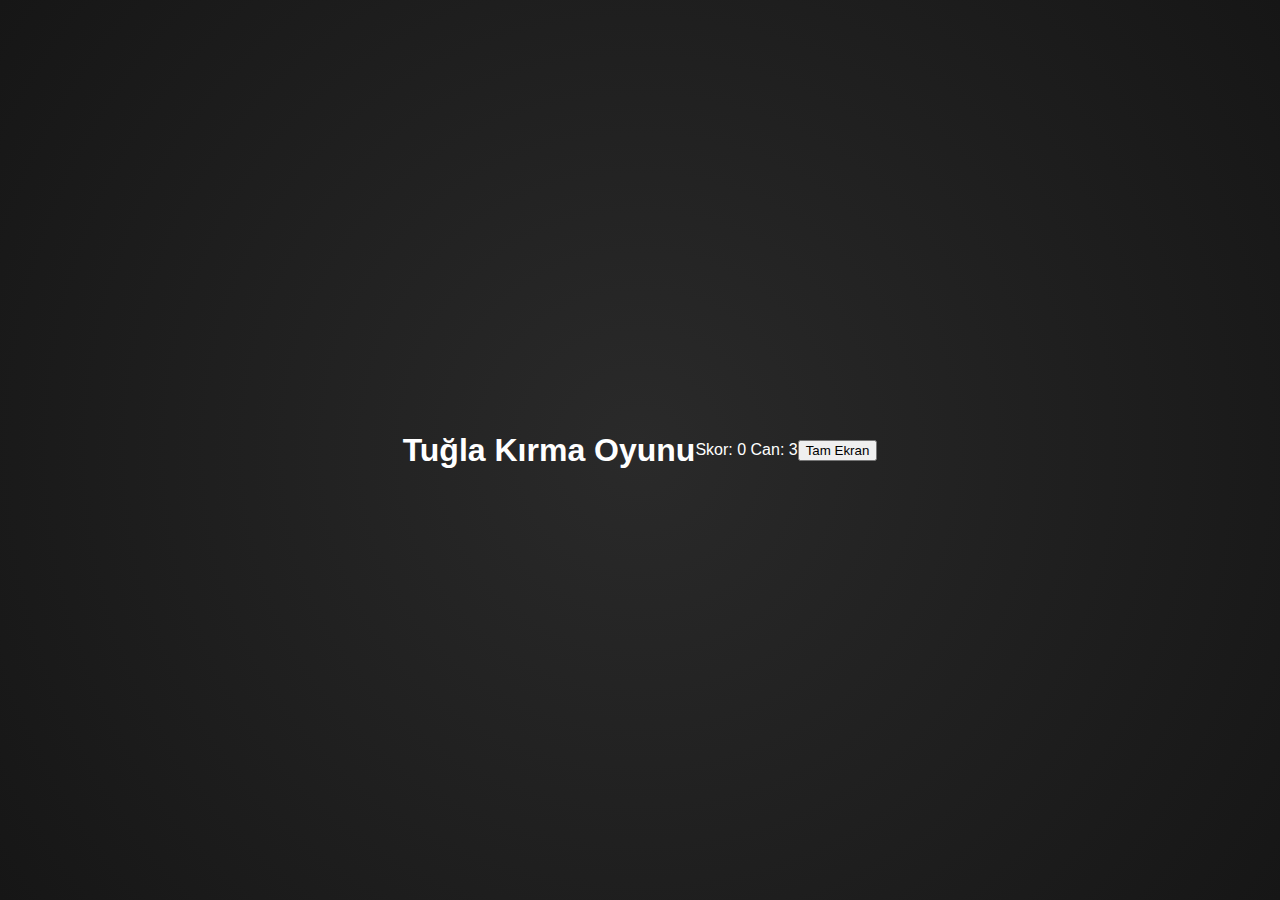
<file: Brick breaker game/index.html>
<!DOCTYPE html>
<html lang="tr">
<head>
    <meta charset="UTF-8">
    <meta name="viewport" content="width=device-width, initial-scale=1.0">
    <title>Brick Breaker Game</title>
    <link rel="stylesheet" href="style.css">
</head>
<body>
    <div class="game-container">
        <h1>Tuğla Kırma Oyunu</h1>
        <canvas id="gameCanvas"></canvas>
        <div class="score-board">
            <span id="score">Skor: 0</span>
            <span id="lives">Can: 3</span>
        </div>
        <button id="restartBtn" style="display:none;">Yeniden Başlat</button>
        <button id="fullscreenBtn">Tam Ekran</button>
    </div>
    <script src="script.js"></script>
</body>
</html>
</file>
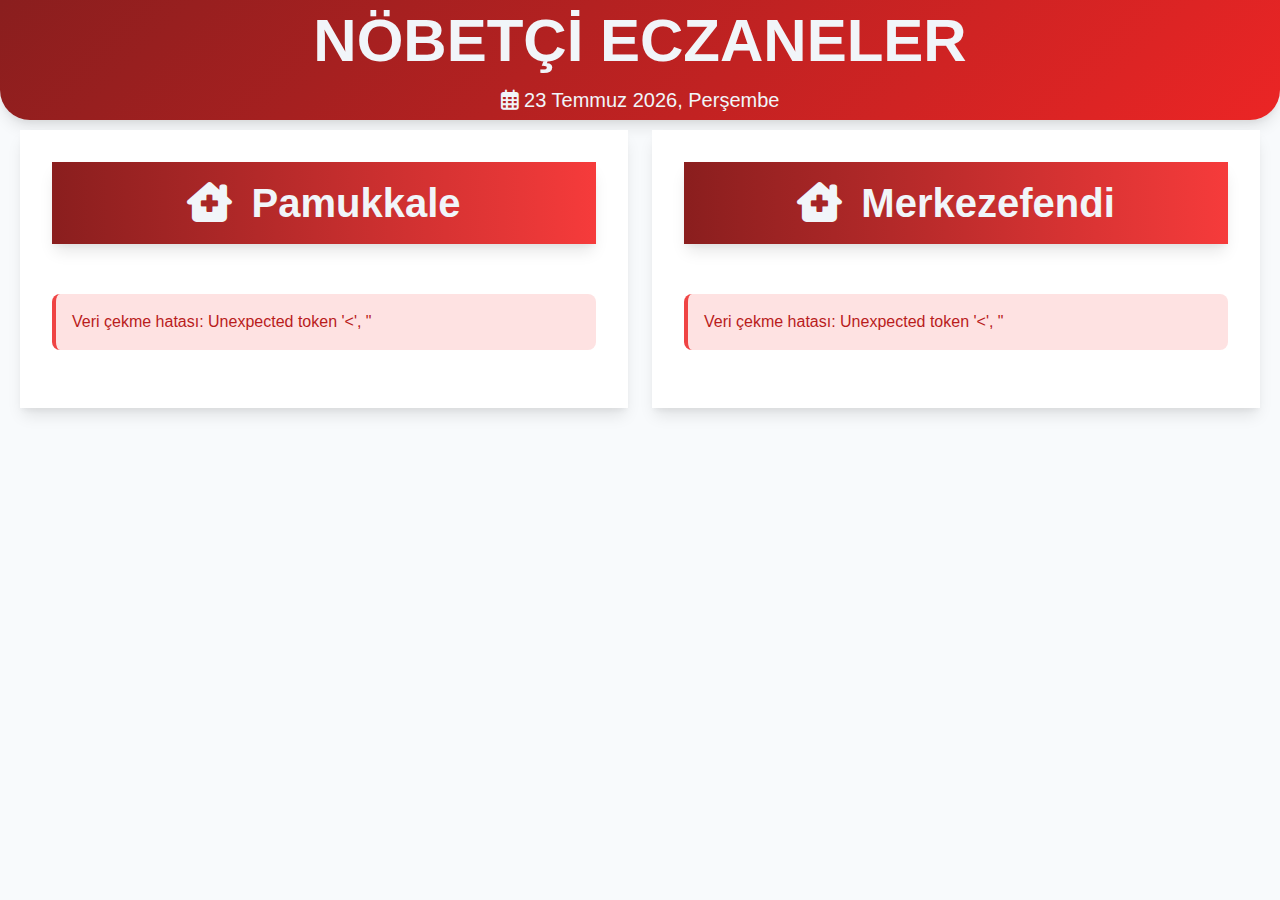
<file: Denizli on duty pharmacies web app/index.html>
<!DOCTYPE html>
<html lang="tr">

<head>
    <meta charset="UTF-8">
    <meta name="viewport" content="width=device-width, initial-scale=1.0">
    <title>Nöbetçi Eczaneler - Denizli</title>
    <link href="https://cdn.jsdelivr.net/npm/bootstrap@5.3.0/dist/css/bootstrap.min.css" rel="stylesheet">
    <link href="https://cdnjs.cloudflare.com/ajax/libs/font-awesome/6.0.0-beta3/css/all.min.css" rel="stylesheet">
    <link rel="stylesheet" href="style.css">
</head>

<body>
    <div class="header">
        <div class="container">
            <h1>NÖBETÇİ ECZANELER</h1>
            <div class="date-display" id="current-date">
                <i class="far fa-calendar-alt"></i> <span id="date-text">12 Mart 2025, Çarşamba</span>
            </div>
        </div>
    </div>

    <div class="content-container">
        <div class="row">
            <!-- Sol Pamukkale -->
            <div class="col-lg-6 mb-4">
                <div class="district-container">
                    <div class="district-header">
                        <h2><i class="fas fa-clinic-medical"></i> Pamukkale </h2>
                    </div>
                    <div id="pamukkale-eczane-container" class="eczane-listesi">
                        <div class="loading">
                            <i class="fas fa-spinner fa-pulse"></i>
                            <p>Eczaneler yükleniyor...</p>
                        </div>
                    </div>
                </div>
            </div>

            <!-- Sağ Merkezefendi -->
            <div class="col-lg-6 mb-4">
                <div class="district-container">
                    <div class="district-header">
                        <h2><i class="fas fa-clinic-medical"></i> Merkezefendi </h2>
                    </div>
                    <div id="merkezefendi-eczane-container" class="eczane-listesi">
                        <div class="loading">
                            <i class="fas fa-spinner fa-pulse"></i>
                            <p>Eczaneler yükleniyor...</p>
                        </div>
                    </div>
                </div>
            </div>
        </div>
    </div>

    <script src="https://cdn.jsdelivr.net/npm/@popperjs/core@2.11.6/dist/umd/popper.min.js"></script>
    <script src="https://cdn.jsdelivr.net/npm/bootstrap@5.3.0/dist/js/bootstrap.min.js"></script>
    <script src="script.js"></script>
</body>

</html>
</file>
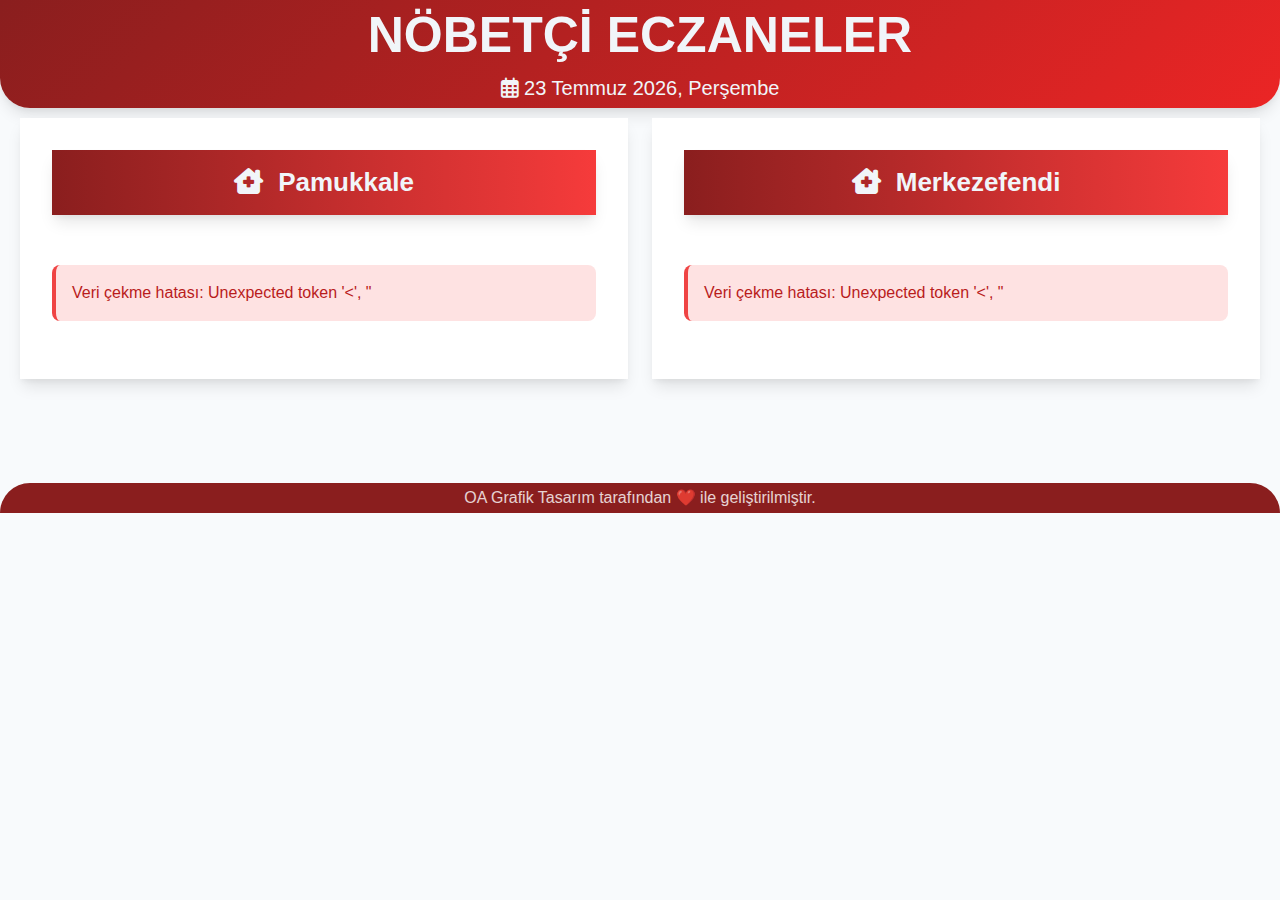
<file: Nöbetçi eczaneler/index.html>
<!DOCTYPE html>
<html lang="tr">

<head>
    <meta charset="UTF-8">
    <meta name="viewport" content="width=device-width, initial-scale=1.0">
    <title>Nöbetçi Eczaneler - Denizli</title>
    <link href="https://cdn.jsdelivr.net/npm/bootstrap@5.3.0/dist/css/bootstrap.min.css" rel="stylesheet">
    <link href="https://cdnjs.cloudflare.com/ajax/libs/font-awesome/6.0.0-beta3/css/all.min.css" rel="stylesheet">
    <link rel="stylesheet" href="style.css">
</head>

<body>
    <div class="header">
        <div class="container">
            <h1>NÖBETÇİ ECZANELER</h1>
            <div class="date-display" id="current-date">
                <i class="far fa-calendar-alt"></i> <span id="date-text">12 Mart 2025, Çarşamba</span>
            </div>
        </div>
    </div>

    <div class="content-container">
        <div class="row">
            <!-- Sol Pamukkale -->
            <div class="col-lg-6 mb-4">
                <div class="district-container">
                    <div class="district-header">
                        <h2><i class="fas fa-clinic-medical"></i> Pamukkale </h2>
                    </div>
                    <div id="pamukkale-eczane-container" class="eczane-listesi">
                        <div class="loading">
                            <i class="fas fa-spinner fa-pulse"></i>
                            <p>Eczaneler yükleniyor...</p>
                        </div>
                    </div>
                </div>
            </div>

            <!-- Sağ Merkezefendi -->
            <div class="col-lg-6 mb-4">
                <div class="district-container">
                    <div class="district-header">
                        <h2><i class="fas fa-clinic-medical"></i> Merkezefendi </h2>
                    </div>
                    <div id="merkezefendi-eczane-container" class="eczane-listesi">
                        <div class="loading">
                            <i class="fas fa-spinner fa-pulse"></i>
                            <p>Eczaneler yükleniyor...</p>
                        </div>
                    </div>
                </div>
            </div>
        </div>
    </div>

    <div class="footer">
        <div class="container">
            <p>OA Grafik Tasarım tarafından ❤️ ile geliştirilmiştir.</p>
        </div>
    </div>

    <script src="https://cdn.jsdelivr.net/npm/@popperjs/core@2.11.6/dist/umd/popper.min.js"></script>
    <script src="https://cdn.jsdelivr.net/npm/bootstrap@5.3.0/dist/js/bootstrap.min.js"></script>
    <script src="script.js"></script>
</body>

</html>
</file>
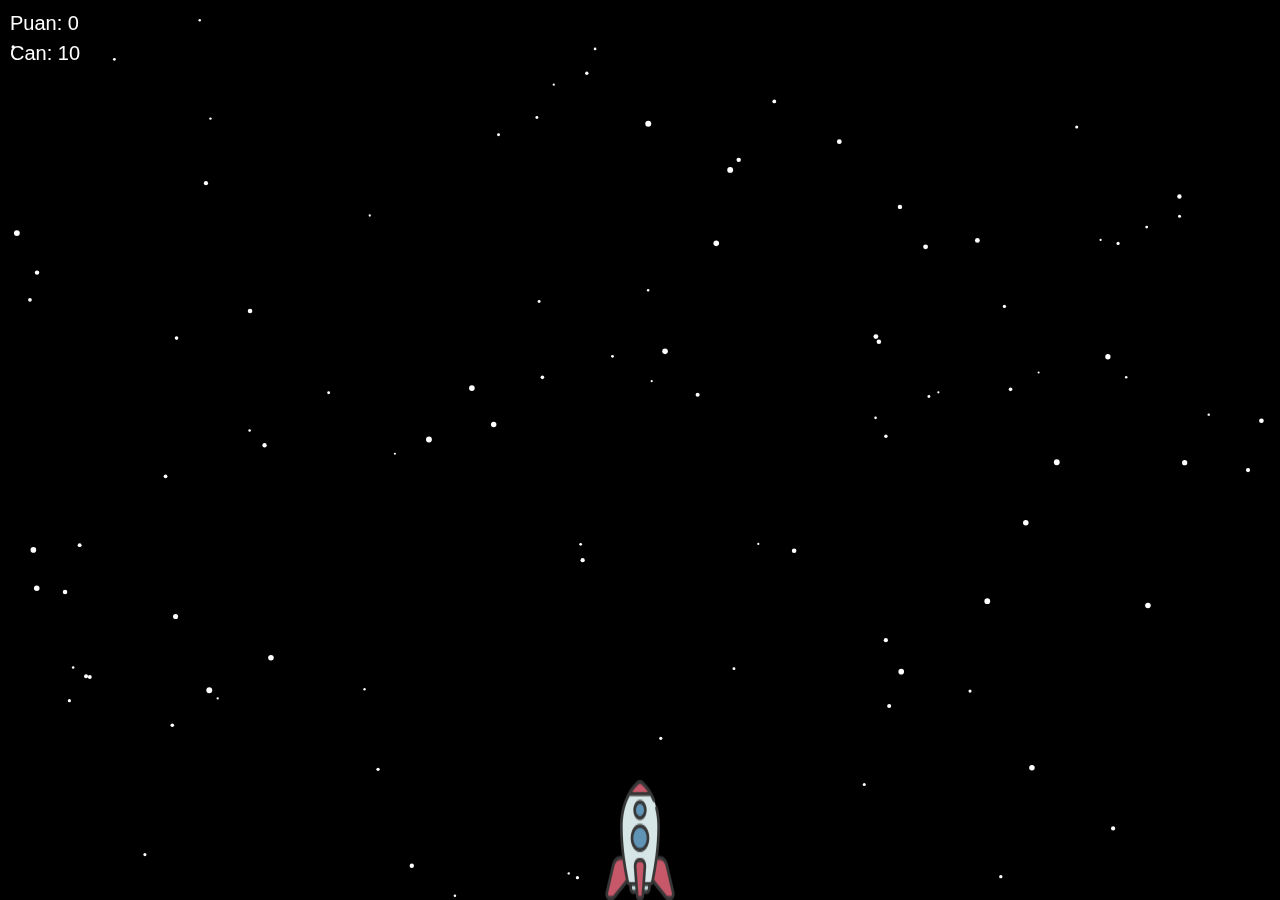
<file: Space game/index.html>
<!DOCTYPE html>
<html lang="tr">

<head>
    <meta charset="UTF-8">
    <meta name="viewport" content="width=device-width, initial-scale=1.0">
    <title>Uzay Oyunu</title>
    <link rel="stylesheet" href="styles.css">
</head>

<body>
    <script src="script.js"></script>
</body>

</html>
</file>
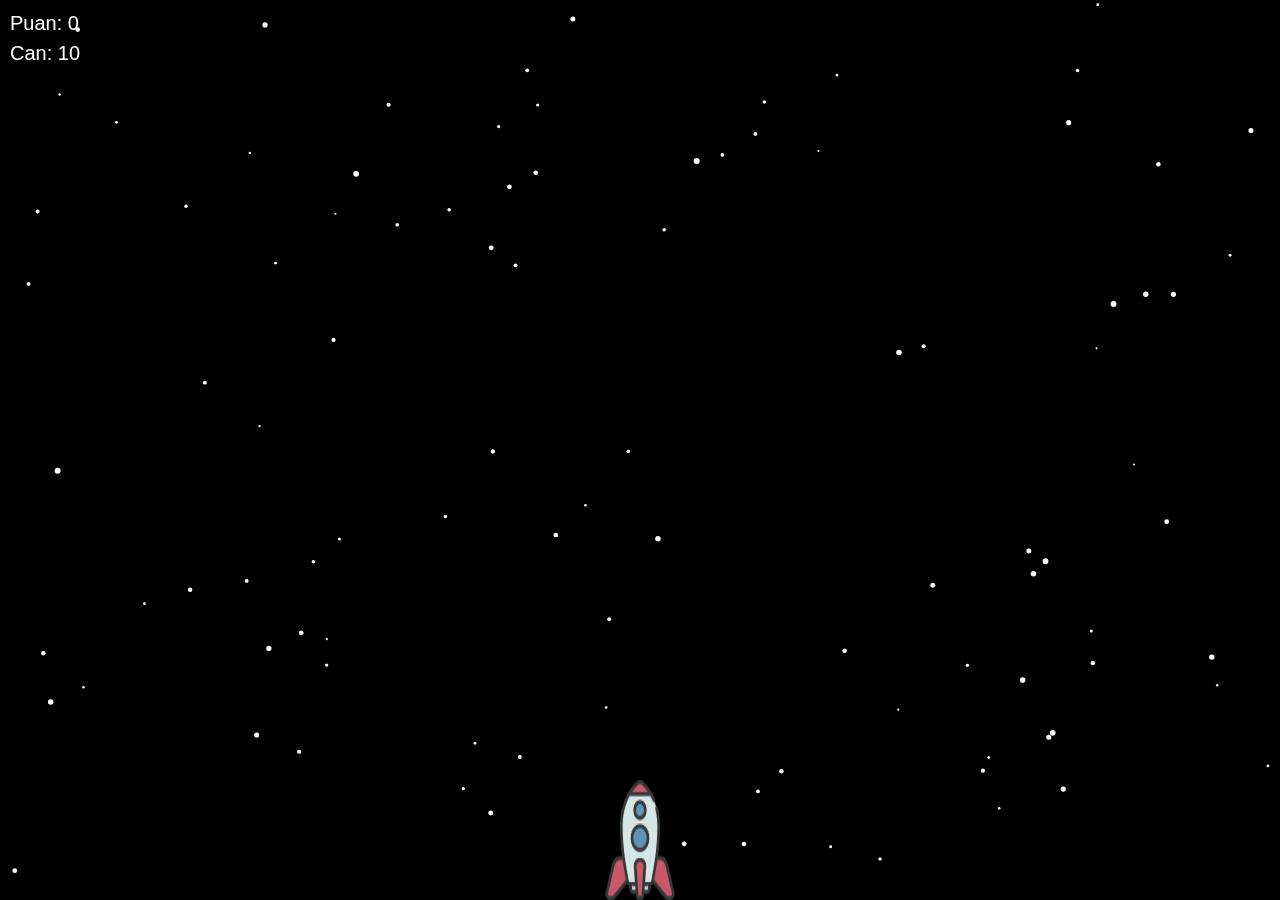
<file: Uzay oyunu/index.html>
<!DOCTYPE html>
<html lang="tr">

<head>
    <meta charset="UTF-8">
    <meta name="viewport" content="width=device-width, initial-scale=1.0">
    <title>Uzay Oyunu</title>
    <style>
        body {
            margin: 0;
            overflow: hidden;
            background: black;
            color: white;
            font-family: Arial, sans-serif;
            text-align: center;
        }

        canvas {
            display: block;
        }

        .oyun-bitti {
            position: absolute;
            top: 50%;
            left: 50%;
            transform: translate(-50%, -50%);
            text-align: center;
            color: white;
        }

        .yeniden-basla-butonu {
            margin-top: 20px;
            padding: 10px 20px;
            font-size: 20px;
            background-color: #444;
            color: white;
            border: none;
            cursor: pointer;
        }

        .yeniden-basla-butonu:hover {
            background-color: #666;
        }
    </style>
</head>

<body>
    <script>
        // Canvas ayarları
        const canvas = document.createElement('canvas');
        canvas.width = window.innerWidth;
        canvas.height = window.innerHeight;
        document.body.appendChild(canvas);
        const ctx = canvas.getContext('2d');

        // Görseller
        const oyuncuResmi = new Image();
        oyuncuResmi.src = 'oyuncu.png'; // Oyuncu gemisi görseli

        const dusmanResmi = new Image();
        dusmanResmi.src = 'dusman.png'; // Düşman gemisi görseli

        const asteroidResmi = new Image();
        asteroidResmi.src = 'asteroid.png'; // Asteroid görseli

        const uyduResmi = new Image();
        uyduResmi.src = 'uydu.png'; // Uydu görseli

        const patlamaResmi = new Image();
        patlamaResmi.src = 'patlama.png'; // Patlama efekti görseli

        // Değişkenler
        const oyuncu = { x: canvas.width / 2 - 40, y: canvas.height - 120, genislik: 80, yukseklik: 120, hiz: 7, can: 10 }; // Oyuncu gemisi özellikleri
        const mermiler = []; // Mermilerin listesi
        const dusmanlar = []; // Düşmanların listesi
        const asteroidler = []; // Asteroidlerin listesi
        const uydular = []; // Uyduların listesi
        const yildizlar = []; // Arka plan yıldızlarının listesi
        const patlamalar = []; // Patlama efektlerinin listesi
        let puan = 0; // Oyuncunun puanı
        let kare = 0; // Oyun döngüsü kare sayacı

        // Klavye kontrolü
        const tuslar = {};
        window.addEventListener('keydown', (e) => tuslar[e.code] = true);
        window.addEventListener('keyup', (e) => tuslar[e.code] = false);

        // Yıldızların arka plan efekti
        for (let i = 0; i < 100; i++) {
            yildizlar.push({ x: Math.random() * canvas.width, y: Math.random() * canvas.height, boyut: Math.random() * 2 + 1, hiz: Math.random() * 2 + 1 });
        }

        // Yıldızları güncelleme fonksiyonu
        function yildizlariGuncelle() {
            yildizlar.forEach(yildiz => {
                yildiz.y += yildiz.hiz;
                if (yildiz.y > canvas.height) {
                    yildiz.y = 0;
                    yildiz.x = Math.random() * canvas.width;
                }
            });
        }

        // Yıldızları çizme fonksiyonu
        function yildizlariCiz() {
            ctx.fillStyle = 'white';
            yildizlar.forEach(yildiz => {
                ctx.beginPath();
                ctx.arc(yildiz.x, yildiz.y, yildiz.boyut, 0, Math.PI * 2);
                ctx.fill();
            });
        }

        // Oyuncu hareketi fonksiyonu
        function oyuncuyuHareketEttir() {
            if (tuslar['ArrowLeft'] && oyuncu.x > 0) oyuncu.x -= oyuncu.hiz; // Sol ok tuşu ile sola hareket
            if (tuslar['ArrowRight'] && oyuncu.x + oyuncu.genislik < canvas.width) oyuncu.x += oyuncu.hiz; // Sağ ok tuşu ile sağa hareket
            if (tuslar['Space'] && kare % 10 === 0) {
                mermiler.push({ x: oyuncu.x + oyuncu.genislik / 2 - 5, y: oyuncu.y, genislik: 10, yukseklik: 20, hiz: 8 }); // Boşluk tuşu ile mermi at
            }
        }

        // Mermileri güncelleme fonksiyonu
        function mermileriGuncelle() {
            mermiler.forEach((mermi, indeks) => {
                mermi.y -= mermi.hiz; // Mermiyi yukarı hareket ettir
                if (mermi.y + mermi.yukseklik < 0) mermiler.splice(indeks, 1); // Mermi ekran dışına çıkarsa kaldır
            });
        }

        // Mermileri çizme fonksiyonu
        function mermileriCiz() {
            ctx.fillStyle = 'yellow';
            mermiler.forEach(mermi => {
                ctx.fillRect(mermi.x, mermi.y, mermi.genislik, mermi.yukseklik); // Mermiyi çiz
            });
        }

        // Düşman oluşturma fonksiyonu
        function dusmanlariOlustur() {
            if (kare % 500 === 0) {
                const x = Math.random() * (canvas.width - 80);
                const can = Math.floor(Math.random() * 3) + 1;
                dusmanlar.push({
                    xBaslangic: x, // Başlangıç x konumu
                    y: 0,
                    genislik: 80,
                    yukseklik: 80,
                    hiz: 1 + Math.random(),
                    can: can,
                    hareketGenisligi: 20 + Math.random() * 30, // Hareket genişliği (rastgele)
                    hareketHizi: 0.02 + Math.random() * 0.03, // Hareket hızı (rastgele)
                    hareketPozisyonu: Math.random() * Math.PI * 2, // Rastgele başlangıç pozisyonu
                });
            }
        }

        // Düşmanları güncelleme fonksiyonu
        function dusmanlariGuncelle() {
            dusmanlar.forEach((dusman, indeks) => {
                dusman.y += dusman.hiz;
                dusman.hareketPozisyonu += dusman.hareketHizi;
                dusman.x = dusman.xBaslangic + Math.sin(dusman.hareketPozisyonu) * dusman.hareketGenisligi;

                if (dusman.y > canvas.height) {
                    dusmanlar.splice(indeks, 1);
                    oyuncu.can--;
                }
            });
        }

        // Düşmanları çizme fonksiyonu
        function dusmanlariCiz() {
            dusmanlar.forEach(dusman => {
                ctx.drawImage(dusmanResmi, dusman.x, dusman.y, dusman.genislik, dusman.yukseklik); // Düşmanı çiz
                // Can göstergesini çiz
            });
        }

        // Asteroid oluşturma fonksiyonu
        function asteroidleriOlustur() {
            if (kare % 950 === 0) {
                const x = Math.random() * (canvas.width - 100);
                const can = Math.floor(Math.random() * 5) + 3;
                asteroidler.push({
                    x,
                    y: 0,
                    genislik: 80,
                    yukseklik: 80,
                    hiz: 1.0,
                    can: can,
                    donmeAcisi: 0, // Başlangıç dönüş açısı
                    donmeHizi: (Math.random() - 0.5) * 2, // Rastgele dönüş hızı (-1 ile 1 arasında)
                });
            }
        }

        // Asteroidleri güncelleme fonksiyonu
        function asteroidleriGuncelle() {
            asteroidler.forEach((asteroid, indeks) => {
                asteroid.y += asteroid.hiz;
                asteroid.donmeAcisi += asteroid.donmeHizi; // Dönüş açısını güncelle
                if (asteroid.donmeAcisi > 360) {
                    asteroid.donmeAcisi -= 360; // 360 dereceyi aşarsa sıfırla
                } else if (asteroid.donmeAcisi < 0) {
                    asteroid.donmeAcisi += 360; // 0 derecenin altına düşerse 360'a tamamla
                }
                if (asteroid.y > canvas.height) {
                    asteroidler.splice(indeks, 1);
                }
            });
        }

        // Asteroidleri çizme fonksiyonu
        function asteroidleriCiz() {
            asteroidler.forEach(asteroid => {
                ctx.save(); // Canvas durumunu kaydet
                ctx.translate(asteroid.x + asteroid.genislik / 2, asteroid.y + asteroid.yukseklik / 2); // Asteroidin merkezine taşı
                ctx.rotate(asteroid.donmeAcisi * Math.PI / 180); // Döndür
                ctx.drawImage(asteroidResmi, -asteroid.genislik / 2, -asteroid.yukseklik / 2, asteroid.genislik, asteroid.yukseklik); // Asteroidi çiz
                ctx.restore(); // Canvas durumunu geri yükle
            });
        }

        // Uydu oluşturma fonksiyonu
        function uydulariOlustur() {
            if (kare % 800 === 0) {
                const x = Math.random() * (canvas.width - 80);
                const can = Math.floor(Math.random() * 4) + 2;
                uydular.push({
                    x,
                    y: 0,
                    genislik: 100,
                    yukseklik: 100,
                    hiz: 1.2,
                    can: can,
                    donmeAcisi: 0, // Başlangıç dönüş açısı
                    donmeHizi: (Math.random() - 0.5) * 1.5, // Rastgele dönüş hızı
                    olcek: 1, // Başlangıç ölçeği
                    olcekHizi: (Math.random() - 0.5) * 0.01, // Ölçek değişimi hızı (küçülüp büyüme efekti için)
                });
            }
        }

        // Uyduları güncelleme fonksiyonu
        function uydulariGuncelle() {
            uydular.forEach((uydu, indeks) => {
                uydu.y += uydu.hiz;
                uydu.donmeAcisi += uydu.donmeHizi; // Dönüş açısını güncelle
                uydu.olcek += uydu.olcekHizi; // Ölçeği güncelle

                // Ölçeğin belirli aralıkta kalmasını sağla
                if (uydu.olcek > 1.1) {
                    uydu.olcekHizi = -Math.abs(uydu.olcekHizi); // Küçülmeye başla
                } else if (uydu.olcek < 0.9) {
                    uydu.olcekHizi = Math.abs(uydu.olcekHizi); // Büyümeye başla
                }

                if (uydu.donmeAcisi > 360) {
                    uydu.donmeAcisi -= 360;
                } else if (uydu.donmeAcisi < 0) {
                    uydu.donmeAcisi += 360;
                }

                if (uydu.y > canvas.height) {
                    uydular.splice(indeks, 1);
                }
            });
        }

        // Uyduları çizme fonksiyonu
        function uydulariCiz() {
            uydular.forEach(uydu => {
                ctx.save(); // Canvas durumunu kaydet
                ctx.translate(uydu.x + uydu.genislik / 2, uydu.y + uydu.yukseklik / 2); // Uydunun merkezine taşı
                ctx.rotate(uydu.donmeAcisi * Math.PI / 180); // Döndür
                ctx.scale(uydu.olcek, uydu.olcek); // Ölçekle
                ctx.drawImage(uyduResmi, -uydu.genislik / 2, -uydu.yukseklik / 2, uydu.genislik, uydu.yukseklik); // Uyduyu çiz
                ctx.restore(); // Canvas durumunu geri yükle
            });
        }
        // Patlama efektini güncelleme fonksiyonu
        function patlamalariGuncelle() {
            patlamalar.forEach((patlama, indeks) => {
                patlama.alpha -= 0.02; // Alpha değerini azaltarak görseli kaybet
                patlama.scale += 0.05; // Ölçeği artırarak büyüt
                if (patlama.alpha <= 0) {
                    patlamalar.splice(indeks, 1); // Alpha değeri 0 olduğunda patlamayı kaldır
                }
            });
        }

        // Patlama efektini çizme fonksiyonu
        function patlamalariCiz() {
            patlamalar.forEach(patlama => {
                ctx.globalAlpha = patlama.alpha; // Alpha değerini ayarla
                ctx.save(); // Canvas durumunu kaydet
                ctx.translate(patlama.x + patlama.genislik / 2, patlama.y + patlama.yukseklik / 2); // Patlamanın merkezine taşı
                ctx.scale(patlama.scale, patlama.scale); // Ölçeği uygula
                ctx.drawImage(patlamaResmi, -patlama.genislik / 2, -patlama.yukseklik / 2, patlama.genislik, patlama.yukseklik); // Patlamayı çiz
                ctx.restore(); // Canvas durumunu geri yükle
                ctx.globalAlpha = 1; // Alpha değerini sıfırla
            });
        }

        // Çarpışma kontrolü fonksiyonu
        function carpismalariKontrolEt() {
            dusmanlar.forEach((dusman, dIndex) => {
                mermiler.forEach((mermi, mIndex) => {
                    if (
                        mermi.x < dusman.x + dusman.genislik &&
                        mermi.x + mermi.genislik > dusman.x &&
                        mermi.y < dusman.y + dusman.yukseklik &&
                        mermi.y + mermi.yukseklik > dusman.y
                    ) {
                        dusman.can--; // Düşmanın canını azalt
                        mermiler.splice(mIndex, 1); // Mermiyi kaldır
                        if (dusman.can <= 0) {
                            dusmanlar.splice(dIndex, 1); // Düşmanı kaldır
                            puan += 20; // Puanı artır
                            patlamalar.push({ x: dusman.x, y: dusman.y, genislik: 80, yukseklik: 80, alpha: 1, scale: 1 }); // Patlama efekti ekle
                        }
                    }
                });

                if (
                    oyuncu.x < dusman.x + dusman.genislik &&
                    oyuncu.x + oyuncu.genislik > dusman.x &&
                    oyuncu.y < dusman.y + dusman.yukseklik &&
                    oyuncu.y + oyuncu.yukseklik > dusman.y
                ) {
                    dusmanlar.splice(dIndex, 1); // Düşmanı kaldır
                    oyuncu.can--; // Oyuncunun canını azalt
                    patlamalar.push({ x: dusman.x, y: dusman.y, genislik: 80, yukseklik: 80, alpha: 1, scale: 1 }); // Patlama efekti ekle
                }
            });

            asteroidler.forEach((asteroid, aIndex) => {
                mermiler.forEach((mermi, mIndex) => {
                    if (
                        mermi.x < asteroid.x + asteroid.genislik &&
                        mermi.x + mermi.genislik > asteroid.x &&
                        mermi.y < asteroid.y + asteroid.yukseklik &&
                        mermi.y + mermi.yukseklik > asteroid.y
                    ) {
                        asteroid.can--; // Asteroidin canını azalt
                        mermiler.splice(mIndex, 1); // Mermiyi kaldır
                        if (asteroid.can <= 0) {
                            asteroidler.splice(aIndex, 1); // Asteroidi kaldır
                            puan += 15; // Puanı artır
                            patlamalar.push({ x: asteroid.x, y: asteroid.y, genislik: 80, yukseklik: 80, alpha: 1, scale: 1 }); // Patlama efekti ekle
                        }
                    }
                });

                if (
                    oyuncu.x < asteroid.x + asteroid.genislik &&
                    oyuncu.x + oyuncu.genislik > asteroid.x &&
                    oyuncu.y < asteroid.y + asteroid.yukseklik &&
                    oyuncu.y + oyuncu.yukseklik > asteroid.y
                ) {
                    asteroidler.splice(aIndex, 1); // Asteroidi kaldır
                    oyuncu.can--; // Oyuncunun canını azalt
                    patlamalar.push({ x: asteroid.x, y: asteroid.y, genislik: 80, yukseklik: 80, alpha: 1, scale: 1 }); // Patlama efekti ekle
                }
            });

            uydular.forEach((uydu, uIndex) => {
                mermiler.forEach((mermi, mIndex) => {
                    if (
                        mermi.x < uydu.x + uydu.genislik &&
                        mermi.x + mermi.genislik > uydu.x &&
                        mermi.y < uydu.y + uydu.yukseklik &&
                        mermi.y + mermi.yukseklik > uydu.y
                    ) {
                        uydu.can--; // Uydunun canını azalt
                        mermiler.splice(mIndex, 1); // Mermiyi kaldır
                        if (uydu.can <= 0) {
                            uydular.splice(uIndex, 1); // Uyduyu kaldır
                            puan += 10; // Puanı artır
                            patlamalar.push({ x: uydu.x, y: uydu.y, genislik: 80, yukseklik: 80, alpha: 1, scale: 1 }); // Patlama efekti ekle
                        }
                    }
                });

                if (
                    oyuncu.x < uydu.x + uydu.genislik &&
                    oyuncu.x + oyuncu.genislik > uydu.x &&
                    oyuncu.y < uydu.y + uydu.yukseklik &&
                    oyuncu.y + oyuncu.yukseklik > uydu.y
                ) {
                    uydular.splice(uIndex, 1); // Uyduyu kaldır
                    oyuncu.can--; // Oyuncunun canını azalt
                    patlamalar.push({ x: uydu.x, y: uydu.y, genislik: 80, yukseklik: 80, alpha: 1, scale: 1 }); // Patlama efekti ekle
                }
            });
        }

        // Can ve puan bilgisi çizimi fonksiyonu
        function HUDCiz() {
            ctx.fillStyle = 'white';
            ctx.font = '20px Arial';
            ctx.fillText(`Puan: ${puan}`, 10, 30); // Puanı çiz
            ctx.fillText(`Can: ${oyuncu.can}`, 10, 60); // Canı çiz
        }

        // Oyun döngüsü fonksiyonu
        function oyunDongusu() {
            kare++;

            // Temizle
            ctx.clearRect(0, 0, canvas.width, canvas.height);

            // Güncellemeler
            yildizlariGuncelle();
            oyuncuyuHareketEttir();
            mermileriGuncelle();
            dusmanlariOlustur();
            dusmanlariGuncelle();
            asteroidleriOlustur();
            asteroidleriGuncelle();
            uydulariOlustur();
            uydulariGuncelle();
            carpismalariKontrolEt();
            patlamalariGuncelle();

            // Çizimler
            yildizlariCiz();
            ctx.drawImage(oyuncuResmi, oyuncu.x, oyuncu.y, oyuncu.genislik, oyuncu.yukseklik); // Oyuncuyu çiz
            mermileriCiz();
            dusmanlariCiz();
            asteroidleriCiz();
            uydulariCiz();
            patlamalariCiz();
            HUDCiz();

            if (oyuncu.can > 0) {
                requestAnimationFrame(oyunDongusu); // Oyun döngüsünü devam ettir
            } else {
                oyunBitti(); // Oyun bitti ekranını göster
            }
        }

        // Oyun bitti fonksiyonu
        function oyunBitti() {
            const oyunBittiDiv = document.createElement('div');
            oyunBittiDiv.className = 'oyun-bitti';
            oyunBittiDiv.innerHTML =
                `
                <h1>Oyun Bitti</h1>
                <p>Puan: ${puan}</p>
                <button class="yeniden-basla-butonu" 
                onclick="oyunuYenidenBaslat()">Yeniden Başla</button>
            `;
            document.body.appendChild(oyunBittiDiv);
        }

        // Oyunu yeniden başlatma fonksiyonu
        function oyunuYenidenBaslat() {
            document.body.innerHTML = '';
            oyuncu.can = 10; // Oyuncunun canını ayarla
            puan = 0; // Puanı sıfırla
            dusmanlar.length = 0; // Düşmanları temizle
            mermiler.length = 0; // Mermileri temizle
            asteroidler.length = 0; // Asteroidleri temizle
            uydular.length = 0; // Uyduları temizle
            patlamalar.length = 0; // Patlamaları temizle
            kare = 0; // Kare sayacını sıfırla
            document.body.appendChild(canvas);
            oyunDongusu(); // Oyunu yeniden başlat
        }

        // Oyunu başlat
        oyunDongusu();
    </script>
</body>

</html>
</file>
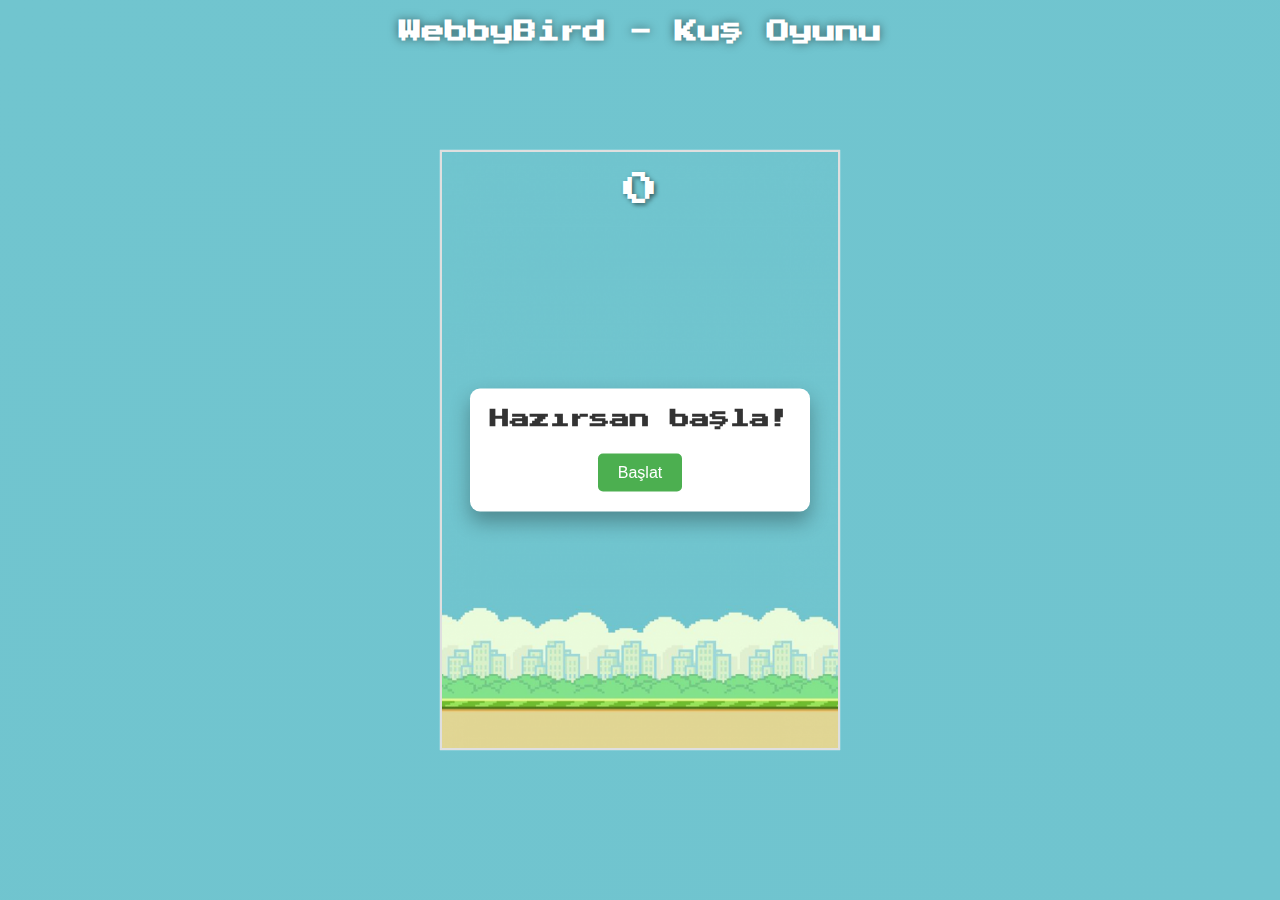
<file: Webby bird game/index.html>
<!DOCTYPE html>
<html lang="tr">
<head>
    <meta charset="UTF-8">
    <meta name="viewport" content="width=device-width, initial-scale=1.0">
    <title>WebbyBird</title>
    <link href="https://fonts.googleapis.com/css2?family=Press+Start+2P&display=swap" rel="stylesheet">
    <link rel="stylesheet" href="style.css">
    <h2 id="wb-baslik1">WebbyBird - Kuş Oyunu</h2>
</head>
<body>
    <div id="oyun">
        <div id="arkaplan-konteyner">
            <div id="arkaplan"></div>
            <div id="arkaplan2"></div>
        </div>
        <div id="puan-goster">0</div>
        <img id="kus" src="kus.png" alt="Kuş">
        <div id="engel" class="engel"><img src="boru.png" alt="Engel"></div>
        <div id="engel2" class="engel"><img src="boru.png" alt="Engel"></div>
    </div>
    <div id="baslangic-popup" class="popup">
        <h2 id="wb-baslik2">Hazırsan başla!</h2>
        <button id="baslat-buton">Başlat</button>
    </div>
    <div id="oyun-bitti-popup" class="popup">
        <h2>Oyun Bitti!</h2>
        <p>Skorunuz: <span id="son-puan">0</span></p>
        <button id="yeniden-baslat-buton">Tekrar Başlat</button>
    </div>
    <script src="script.js"></script>
</body>
</html>
</file>
<file: Brick breaker game/style.css>
body {
    margin: 0;
    padding: 0;
    width: 100vw;
    height: 100vh;
    overflow: hidden;
    background: #1a1a1a;
    font-family: 'Segoe UI', Arial, sans-serif;
    color: #fff;
}

.game-container {
    position: relative;
    width: 100vw;
    height: 100vh;
    background: radial-gradient(circle at center, #2a2a2a 0%, #161616 100%);
    display: flex;
    align-items: center;
    justify-content: center;
}

canvas {
    position: absolute;
    top: 0;
    left: 0;
    width: 100%;
    height: 100%;
    display: block;
    filter: drop-shadow(0 0 20px rgba(249, 212, 35, 0.1));
    z-index: 1;
}

.game-ui {
    position: fixed;
    top: 0;
    left: 0;
    width: 100%;
    padding: 20px;
    box-sizing: border-box;
    z-index: 100;
    pointer-events: none;
}

.score-panel {
    position: relative;
    width: fit-content;
    margin: 0 auto;
    display: flex;
    gap: 20px;
    background: rgba(0, 0, 0, 0.8);
    padding: 15px 25px;
    border-radius: 15px;
    border: 1px solid rgba(255, 255, 255, 0.1);
    box-shadow: 0 4px 16px rgba(0, 0, 0, 0.2);
    backdrop-filter: blur(5px);
    z-index: 100;
}

.score-item {
    display: flex;
    align-items: center;
    gap: 8px;
    font-size: 1.2rem;
}

.score-item i {
    color: #f9d423;
}

.power-ups {
    position: fixed;
    bottom: 20px;
    left: 50%;
    transform: translateX(-50%);
    display: flex;
    gap: 15px;
    z-index: 100;
    pointer-events: auto;
}

.power-up {
    width: 50px;
    height: 50px;
    background: rgba(0, 0, 0, 0.8);
    border-radius: 50%;
    display: flex;
    align-items: center;
    justify-content: center;
    cursor: pointer;
    transition: all 0.3s ease;
    border: 2px solid transparent;
    pointer-events: auto;
}

.power-up:hover {
    transform: scale(1.1);
    border-color: #f9d423;
}

.power-up.active {
    background: #f9d423;
    border-color: #f9d423;
}

.power-up.active i {
    color: #000;
}

.power-up i {
    color: #f9d423;
    font-size: 1.2rem;
}

.power-up.disabled {
    opacity: 0.5;
    cursor: not-allowed;
}

.game-controls {
    position: fixed;
    bottom: 20px;
    right: 20px;
    display: flex;
    gap: 10px;
    z-index: 100;
    pointer-events: auto;
}

.game-controls button {
    width: 50px;
    height: 50px;
    border-radius: 50%;
    border: none;
    background: rgba(0, 0, 0, 0.8);
    color: #fff;
    cursor: pointer;
    transition: all 0.3s ease;
    display: flex;
    align-items: center;
    justify-content: center;
}

.game-controls button:hover {
    background: #f9d423;
    color: #000;
}

.game-overlay {
    position: fixed;
    top: 0;
    left: 0;
    width: 100%;
    height: 100%;
    background: rgba(0, 0, 0, 0.9);
    display: flex;
    justify-content: center;
    align-items: center;
    z-index: 1000;
    backdrop-filter: blur(5px);
}

.overlay-content {
    background: rgba(255, 255, 255, 0.1);
    padding: 40px;
    border-radius: 20px;
    text-align: center;
    max-width: 500px;
    width: 90%;
    box-shadow: 0 15px 35px rgba(0, 0, 0, 0.4);
    animation: popIn 0.5s cubic-bezier(0.34, 1.56, 0.64, 1) forwards;
}

.overlay-content h1 {
    font-size: 3rem;
    margin-bottom: 30px;
    background: linear-gradient(45deg, #f9d423, #ff4e50);
    -webkit-background-clip: text;
    -webkit-text-fill-color: transparent;
}

.high-scores {
    margin: 30px 0;
    padding: 20px;
    background: rgba(0, 0, 0, 0.3);
    border-radius: 10px;
}

.high-scores h2 {
    font-size: 1.5rem;
    margin-bottom: 15px;
    color: #f9d423;
}

#highScoresList {
    text-align: left;
}

.game-settings {
    margin-top: 30px;
}

.setting {
    margin: 15px 0;
}

.setting label {
    margin-right: 10px;
}

.setting select {
    padding: 8px 15px;
    border-radius: 5px;
    background: rgba(0, 0, 0, 0.5);
    color: #fff;
    border: 1px solid #f9d423;
}

#startGameBtn {
    background: linear-gradient(45deg, #f9d423, #ff4e50);
    border: none;
    color: #fff;
    padding: 15px 40px;
    border-radius: 25px;
    font-size: 1.2rem;
    font-weight: 600;
    cursor: pointer;
    margin-top: 25px;
    transition: all 0.3s ease;
    text-transform: uppercase;
    letter-spacing: 1px;
    box-shadow: 0 5px 15px rgba(249, 212, 35, 0.3);
}

#startGameBtn:hover {
    transform: translateY(-3px);
    box-shadow: 0 8px 25px rgba(249, 212, 35, 0.5);
}

@keyframes popIn {
    from { transform: scale(0.9); opacity: 0; }
    to { transform: scale(1); opacity: 1; }
}

@media (max-width: 768px) {
    .score-panel {
        padding: 10px 15px;
        font-size: 1rem;
    }
    
    .power-up {
        width: 40px;
        height: 40px;
    }
    
    .game-controls button {
        width: 40px;
        height: 40px;
    }
    
    .overlay-content {
        padding: 20px;
    }
    
    .overlay-content h1 {
        font-size: 2rem;
    }
}
</file>
<file: Denizli on duty pharmacies web app/style.css>
:root {
    --card-shadow: 0 10px 15px -3px #0000001a, 0 4px 6px -2px #0000000d;
}

body {
    font-family: 'Segoe UI', 'Helvetica Neue', sans-serif;
    background-color: #f8fafc;
    color: #1e293b;
}

.header {
    background: linear-gradient(135deg, #8a1e1e, #eb2525);
    color: #f1f5f9;
    padding: 5px 0;
    margin-bottom: 10px;
    border-radius: 0 0 30px 30px;
    box-shadow: var(--card-shadow);
}

.header h1 {
    font-weight: 700;
    font-size: 60px;
    margin: 0;
    text-align: center;
}

.header p {
    text-align: center;
    margin-top: 8px;
    font-size: 18px;
    opacity: 0.9;
}

.date-display {
    text-align: center;
    font-size: 20px;
    color: #f1f5f9;
    margin-top: 8px;
}

.district-header {
    position: relative;
    background: linear-gradient(to right, #8a1e1e, #f63b3b);
    color: #f1f5f9;
    padding: 17px;
    margin-bottom: 24px;
    text-align: center;
    box-shadow: var(--card-shadow);
}


.district-header h2 {
    font-size: 40px;
    margin: 0;
    font-weight: 600;
}

.district-header i {
    color: #f1f5f9;
    margin-right: 8px;
}

.content-container {
    max-width: 1400px;
    margin: 0 auto;
    padding: 0 20px;
}

.district-container {
    background-color: white;
    box-shadow: var(--card-shadow);
    padding: 32px;
    margin-bottom: 32px;
    transition: transform 0.3s ease;
}

.eczane-listesi {
    display: grid;
    grid-template-columns: repeat(3, 1fr);
    gap: 20px;
    padding: 10px 0;
}

.loading {
    display: flex;
    flex-direction: column;
    align-items: center;
    justify-content: center;
    padding: 32px;
    width: 100%;
    grid-column: 1 / -1;
    color: #8a1e1e;
}

.loading i {
    font-size: 32px;
    margin-bottom: 16px;
}

.eczane {
    background: white;
    border-radius: 15px;
    box-shadow: 0 4px 10px rgba(0, 0, 0, 0.08);
    padding: 15px;
    transition: all 0.3s ease;
    border-top: 5px solid #8a1e1e;
    height: 100%;
    display: flex;
    flex-direction: column;
    justify-content: space-between;
}

.eczane:hover {
    transform: translateY(-7px);
    box-shadow: 0 15px 30px #0000001f;
}


.eczane-icon {
    font-size: 20px;
    color: red;
    margin-bottom: 11px;
}

.eczane h3 {
    color: #8a1e1e;
    font-size: 30px;
    text-align: center;
}

.eczane-info {
    flex-grow: 1;
}

.eczane p {
    margin: 8px 0;
    color: #1e293b;
    font-size: 15px;
    display: flex;
    align-items: center;
}

.eczane p i {
    width: 20px;
    margin-right: 8px;
    color: #8a1e1e;
}

.eczane .eczane-telefon {
    color: #b91010;
    font-weight: 600;
    font-size: 17px;
}

::-webkit-scrollbar {
    width: 10px;
}

::-webkit-scrollbar-track {
    background: #f1f1f1;
    border-radius: 10px;
}

::-webkit-scrollbar-thumb {
    background: #8a1e1e;
    border-radius: 10px;
}

::-webkit-scrollbar-thumb:hover {
    background: #af1e1e;
}

.error-message {
    background-color: #fee2e2;
    border-left: 4px solid #ef4444;
    color: #b91c1c;
    padding: 16px;
    margin: 16px 0;
    border-radius: 8px;
    font-weight: 500;
    grid-column: 1 / -1;
}

@media (max-width: 768px) {
    .eczane-listesi {
        grid-template-columns: 1fr; 
    }
    
    .header h1 {
        font-size: 32px;
    }
    
    .district-header h2 {
        font-size: 22px;
    }
}

@media (min-width: 769px) and (max-width: 1200px) {
    .eczane-listesi {
        grid-template-columns: repeat(2, 1fr);
    }
}

@media (min-width: 1400px) {
    .content-container {
        max-width: 1600px; 
    }
}
</file>
<file: Nöbetçi eczaneler/style.css>
:root {
    --card-shadow: 0 10px 15px -3px #0000001a, 0 4px 6px -2px #0000000d;
}

body {
    font-family: 'Segoe UI', 'Helvetica Neue', sans-serif;
    background-color: #f8fafc;
    color: #1e293b;
}

.header {
    background: linear-gradient(135deg, #8a1e1e, #eb2525);
    color: #f1f5f9;
    padding: 5px 0;
    margin-bottom: 10px;
    border-radius: 0 0 30px 30px;
    box-shadow: var(--card-shadow);
}

.header h1 {
    font-weight: 700;
    font-size: 50px;
    margin: 0;
    text-align: center;
}

.header p {
    text-align: center;
    margin-top: 8px;
    font-size: 18px;
    opacity: 0.9;
}

.date-display {
    text-align: center;
    font-size: 20px;
    color: #f1f5f9;
    margin-top: 8px;
}

.district-header {
    position: relative;
    background: linear-gradient(to right, #8a1e1e, #f63b3b);
    color: #f1f5f9;
    padding: 17px;
    margin-bottom: 24px;
    text-align: center;
    box-shadow: var(--card-shadow);
}


.district-header h2 {
    margin: 0;
    font-weight: 600;
    font-size: 26px;
}

.district-header i {
    color: #f1f5f9;
    margin-right: 8px;
}

.content-container {
    max-width: 1400px;
    margin: 0 auto;
    padding: 0 20px;
}

.district-container {
    background-color: white;
    box-shadow: var(--card-shadow);
    padding: 32px;
    margin-bottom: 32px;
    transition: transform 0.3s ease;
}

.eczane-listesi {
    display: grid;
    grid-template-columns: repeat(3, 1fr);
    gap: 20px;
    padding: 10px 0;
}

.loading {
    display: flex;
    flex-direction: column;
    align-items: center;
    justify-content: center;
    padding: 32px;
    width: 100%;
    grid-column: 1 / -1;
    color: #8a1e1e;
}

.loading i {
    font-size: 32px;
    margin-bottom: 16px;
}

.eczane {
    background: white;
    border-radius: 15px;
    box-shadow: 0 4px 10px rgba(0, 0, 0, 0.08);
    padding: 15px;
    transition: all 0.3s ease;
    border-top: 5px solid #8a1e1e;
    height: 100%;
    display: flex;
    flex-direction: column;
    justify-content: space-between;
}

.eczane:hover {
    transform: translateY(-7px);
    box-shadow: 0 15px 30px #0000001f;
}

.eczane-header {
    margin-bottom: 20px;
    text-align: center;
}

.eczane-icon {
    font-size: 29px;
    color: red;
    margin-bottom: 11px;
}

.eczane h3 {
    color: #8a1e1e;
    font-size: 20px;
    font-weight: 600;
    margin-bottom: 11px;
    border-bottom: 2px solid #e2e8f0;
    padding-bottom: 6px;
}

.eczane-info {
    flex-grow: 1;
}

.eczane p {
    margin: 8px 0;
    color: #1e293b;
    font-size: 14px;
    display: flex;
    align-items: center;
}

.eczane p i {
    width: 20px;
    margin-right: 8px;
    color: #8a1e1e;
}

.eczane .eczane-telefon {
    color: #b91010;
    font-weight: 600;
    font-size: 17px;
}

.eczane-actions {
    display: flex;
    justify-content: space-between;
    margin-top: 11px;
    padding-top: 11px;
    border-top: 1px solid #e2e8f0;
}

.action-btn {
    padding: 6px 13px;
    border-radius: 8px;
    text-decoration: none;
    font-weight: 500;
    font-size: 14px;
    transition: all 0.2s;
    display: flex;
    align-items: center;
    justify-content: center;
}

.call-btn {
    background-color: #b91010;
    color: white;
    flex: 1;
    margin-right: 8px;
}

.call-btn:hover {
    background-color: #960505;
    color: white;
}

.map-btn {
    background-color: #8a1e1e;
    color: white;
    flex: 1;
    margin-left: 8px;
}

.map-btn:hover {
    background-color: #af1e1e;
    color: white;
}

.action-btn i {
    margin-right: 5px;
}

.footer {
    background-color: #8a1e1e;
    color: white;
    padding: 3px;
    text-align: center;
    margin-top: 48px;
    border-radius: 30px 30px 0 0;
}

.footer p {
    margin: 0;
    opacity: 0.8;
}

::-webkit-scrollbar {
    width: 10px;
}

::-webkit-scrollbar-track {
    background: #f1f1f1;
    border-radius: 10px;
}

::-webkit-scrollbar-thumb {
    background: #8a1e1e;
    border-radius: 10px;
}

::-webkit-scrollbar-thumb:hover {
    background: #af1e1e;
}

.error-message {
    background-color: #fee2e2;
    border-left: 4px solid #ef4444;
    color: #b91c1c;
    padding: 16px;
    margin: 16px 0;
    border-radius: 8px;
    font-weight: 500;
    grid-column: 1 / -1;
}

@media (max-width: 768px) {
    .eczane-listesi {
        grid-template-columns: 1fr; 
    }
    
    .header h1 {
        font-size: 32px;
    }
    
    .district-header h2 {
        font-size: 22px;
    }
}

@media (min-width: 769px) and (max-width: 1200px) {
    .eczane-listesi {
        grid-template-columns: repeat(2, 1fr);
    }
}

@media (min-width: 1400px) {
    .content-container {
        max-width: 1600px; 
    }
}
</file>
<file: Space game/styles.css>
body {
    margin: 0;
    overflow: hidden;
    background: black;
    color: white;
    font-family: Arial, sans-serif;
    text-align: center;
}

canvas {
    display: block;
}

.oyun-bitti {
    position: absolute;
    top: 50%;
    left: 50%;
    transform: translate(-50%, -50%);
    text-align: center;
    color: white;
}

.yeniden-basla-butonu {
    margin-top: 20px;
    padding: 10px 20px;
    font-size: 20px;
    background-color: #444;
    color: white;
    border: none;
    cursor: pointer;
}

.yeniden-basla-butonu:hover {
    background-color: #666;
}
</file>
<file: Webby bird game/style.css>
* {
    margin: 0;
    padding: 0;
    box-sizing: border-box;
    font-family: 'Arial', sans-serif;
}

body {
    display: flex;
    justify-content: center;
    align-items: center;
    height: 100vh;
    background: linear-gradient(135deg, #71C5CF, #70C4CF);
}

#oyun {
    position: relative;
    width: 400px;
    height: 600px;
    overflow: hidden;
    border: 2px solid #dfdfdf;
    box-shadow: 0px 0px 1px white;
}

#arkaplan-konteyner {
    position: absolute;
    top: 0;
    left: 0;
    width: 200%;
    height: 100%;
    display: flex;
}

#arkaplan, #arkaplan2 {
    width: 100%;
    height: 100%;
    background-image: url('arkaplan.png');
    background-repeat: repeat-x;
    background-size: cover;
}

#puan-goster {
    position: absolute;
    top: 20px;
    left: 50%;
    transform: translateX(-50%);
    font-family: 'Press Start 2P', cursive;
    font-size: 35px;
    color: white;
    text-shadow: 2px 2px 4px rgba(0, 0, 0, 0.5);
    z-index: 100;
}

#kus {
    position: absolute;
    top: 50%;
    left: 50px;
    width: 40px;
    height: auto;
    transform: translateY(-50%) rotate(0deg);
    transition: transform 0.2s ease;
}

.engel {
    position: absolute;
    width: 60px;
    right: -60px;
}

.engel img {
    width: 100%;
    height: auto;
    display: block;
}

#engel {
    top: 0;
    transform: rotate(180deg);
}

#engel2 {
    bottom: 0;
}

.popup {
    position: fixed;
    top: 50%;
    left: 50%;
    transform: translate(-50%, -50%);
    background: white;
    padding: 20px;
    border-radius: 10px;
    box-shadow: 0 10px 20px rgba(0, 0, 0, 0.3);
    text-align: center;
    z-index: 1000;
}

#baslangic-popup {
    display: block;
}

#oyun-bitti-popup {
    display: none;
}

.popup h2 {
    margin-bottom: 10px;
    font-size: 24px;
    color: #333;
}

.popup p {
    font-size: 18px;
    color: #555;
}

#baslat-buton, #yeniden-baslat-buton {
    margin-top: 15px;
    padding: 10px 20px;
    font-size: 16px;
    color: white;
    background-color: #4CAF50;
    border: none;
    border-radius: 5px;
    cursor: pointer;
    transition: background-color 0.3s;
}

#baslat-buton:hover, #yeniden-baslat-buton:hover {
    background-color: #45a049;
}

#wb-baslik1 {
    position: absolute;
    top: 20px;
    left: 50%;
    transform: translateX(-50%);
    font-family: 'Press Start 2P', cursive;
    font-size: 23px;
    color: white;
    text-shadow: 0px 0px 10px rgba(0, 0, 0, 0.5);
    z-index: 100;
}

#wb-baslik2 {
    font-family: 'Press Start 2P', cursive;
    font-size: 20px;
}
</file>
